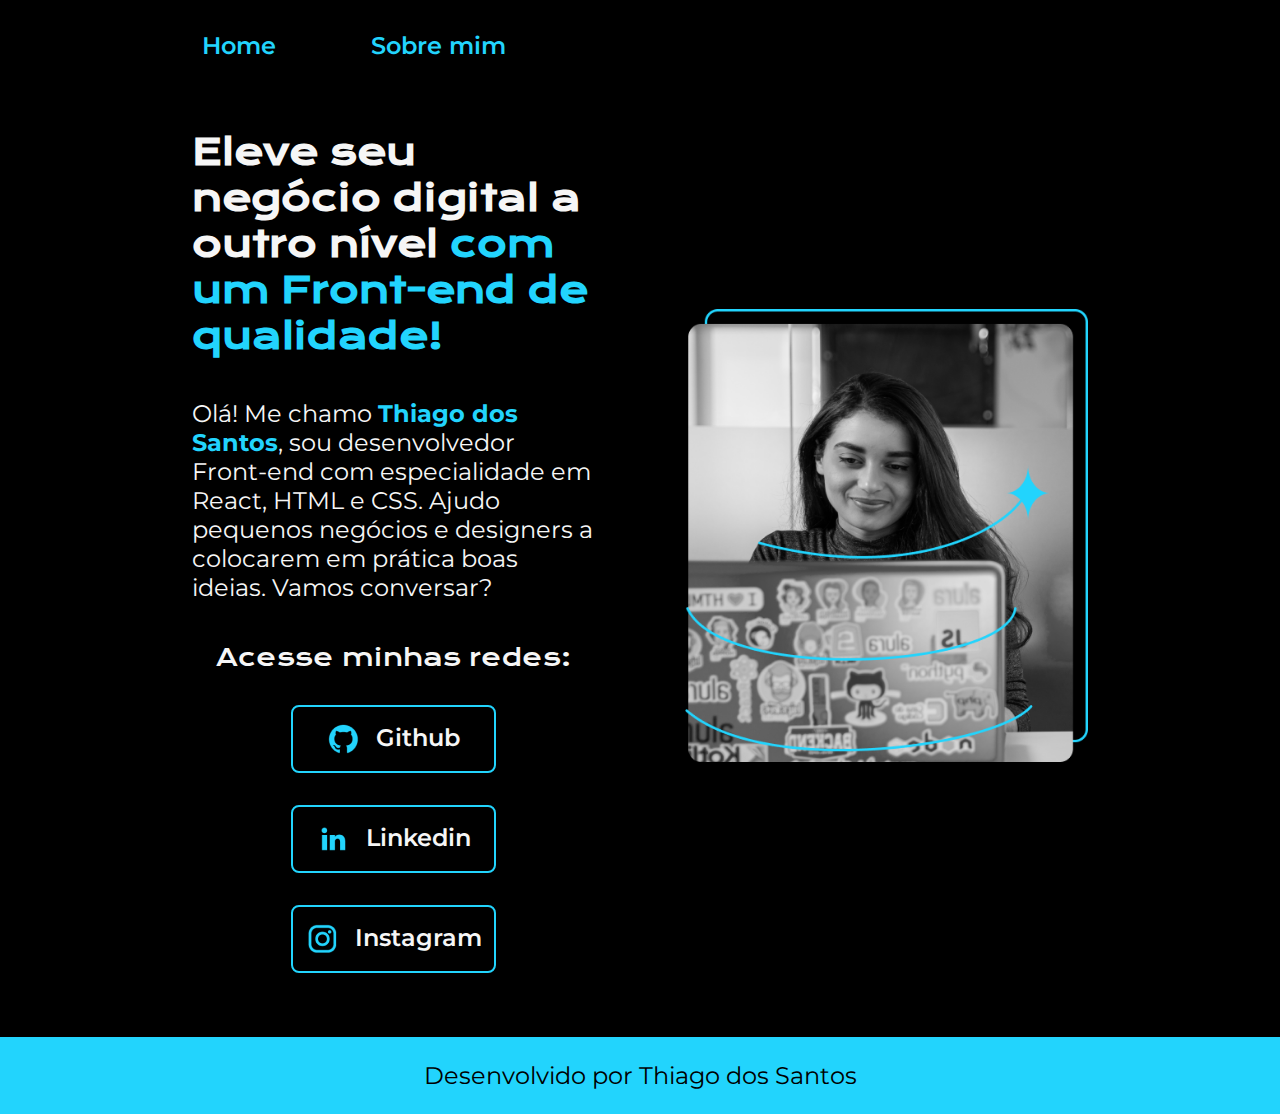
<file: Index.html>
<!DOCTYPE html>
<html lang="pt-br">
<head>
    <meta charset="UTF-8">
    <meta http-equiv="X-UA-Compatible" content="IE=edge">
    <meta name="viewport" content="width=device-width, initial-scale=1.0">
    <link rel="stylesheet" href="styles/style.css">
    <title>Portfólio</title>
</head>
<body>
    <header class="cabecalho">
        <nav class="cabecalho__menu">
            <a class="cabecalho__menu__link" href="Index.html">Home</a>
            <a class="cabecalho__menu__link" href="About.html">Sobre mim</a>
        </nav>
    </header>
    <main class="apresentacao">
        <section class="apresentacao__conteudo">
            <h1 class="apresentacao__conteudo__titulo">Eleve seu negócio digital a outro nível <strong class="titulo-destaque">com um Front-end de qualidade!</strong></h1>
            <p class="apresentacao__conteudo__texto">Olá! Me chamo <strong class="forte">Thiago dos Santos</strong>, sou desenvolvedor Front-end com especialidade em React, HTML e CSS. Ajudo pequenos negócios e designers a colocarem em prática boas ideias. Vamos conversar?</p>
            
            <div class="apresentacao__links">
                <h2 class="apresentacao__links__subtitulo">Acesse minhas redes:</h2>
                <a class="apresentacao__links__navegacao" href="https://github.com/OThiagoRodrigues"> 
                    <img src="assets/github.png" alt="icone github">
                    Github
                </a>
                <a class="apresentacao__links__navegacao" href="https://www.linkedin.com/in/thiago-dos-santos-2b1270214/"> 
                    <img src="assets/linkedin.png" alt="icone linkedin">
                    Linkedin
                </a>
                <a class="apresentacao__links__navegacao" href="https://www.instagram.com/thiagueirasantos/"> 
                    <img src="assets/instagram.png" alt="icone instagram">
                    Instagram
                </a>

            </div>

        </section>

        <img class="apresentacao__imagem" src="assets/Imagem.png" alt="Pessoa programando">
    </main>
    <footer class="rodape">
        <p>Desenvolvido por Thiago dos Santos</p>
    </footer>
    
</body>
</html>
</file>
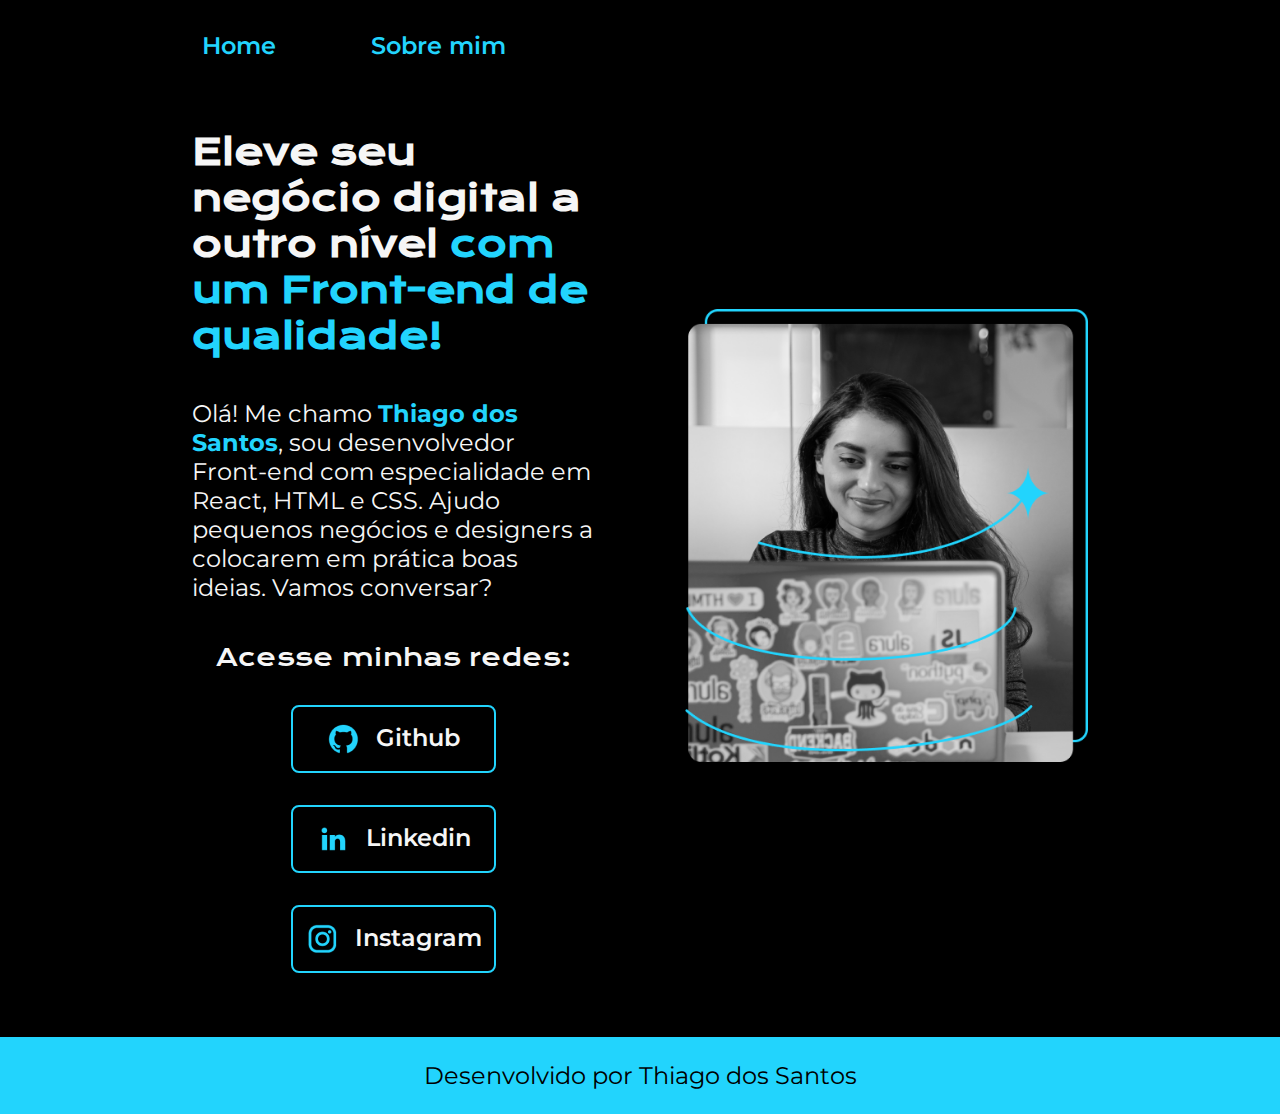
<file: index.html>
<!DOCTYPE html>
<html lang="pt-br">
<head>
    <meta charset="UTF-8">
    <meta http-equiv="X-UA-Compatible" content="IE=edge">
    <meta name="viewport" content="width=device-width, initial-scale=1.0">
    <link rel="stylesheet" href="styles/style.css">
    <title>Portfólio</title>
</head>
<body>
    <header class="cabecalho">
        <nav class="cabecalho__menu">
            <a class="cabecalho__menu__link" href="Index.html">Home</a>
            <a class="cabecalho__menu__link" href="About.html">Sobre mim</a>
        </nav>
    </header>
    <main class="apresentacao">
        <section class="apresentacao__conteudo">
            <h1 class="apresentacao__conteudo__titulo">Eleve seu negócio digital a outro nível <strong class="titulo-destaque">com um Front-end de qualidade!</strong></h1>
            <p class="apresentacao__conteudo__texto">Olá! Me chamo <strong class="forte">Thiago dos Santos</strong>, sou desenvolvedor Front-end com especialidade em React, HTML e CSS. Ajudo pequenos negócios e designers a colocarem em prática boas ideias. Vamos conversar?</p>
            
            <div class="apresentacao__links">
                <h2 class="apresentacao__links__subtitulo">Acesse minhas redes:</h2>
                <a class="apresentacao__links__navegacao" href="https://github.com/OThiagoRodrigues"> 
                    <img src="assets/github.png" alt="icone github">
                    Github
                </a>
                <a class="apresentacao__links__navegacao" href="https://www.linkedin.com/in/thiago-dos-santos-rodrigues-2b1270214/"> 
                    <img src="assets/linkedin.png" alt="icone linkedin">
                    Linkedin
                </a>
                <a class="apresentacao__links__navegacao" href="https://www.instagram.com/thiagueirasantos/"> 
                    <img src="assets/instagram.png" alt="icone instagram">
                    Instagram
                </a>

            </div>

        </section>

        <img class="apresentacao__imagem" src="assets/Imagem.png" alt="Pessoa programando">
    </main>
    <footer class="rodape">
        <p>Desenvolvido por Thiago dos Santos</p>
    </footer>
    
</body>
</html>
</file>
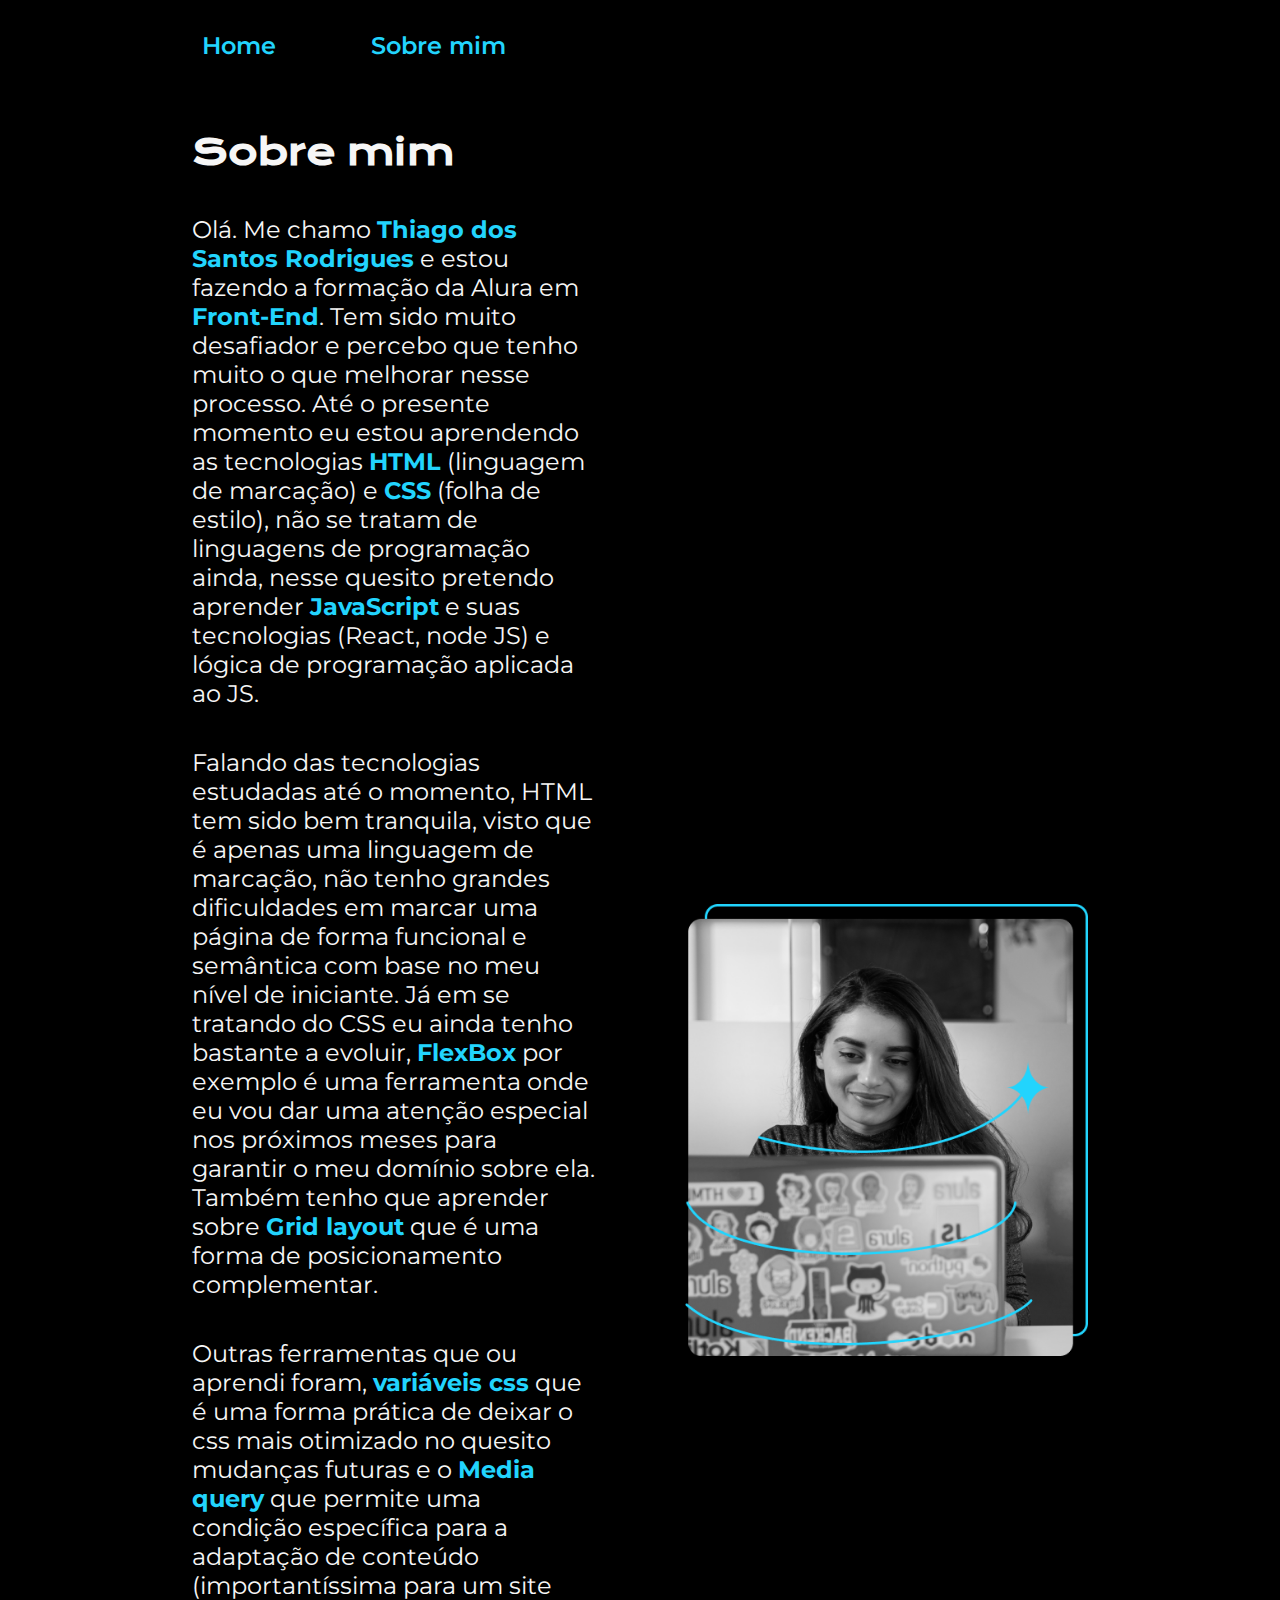
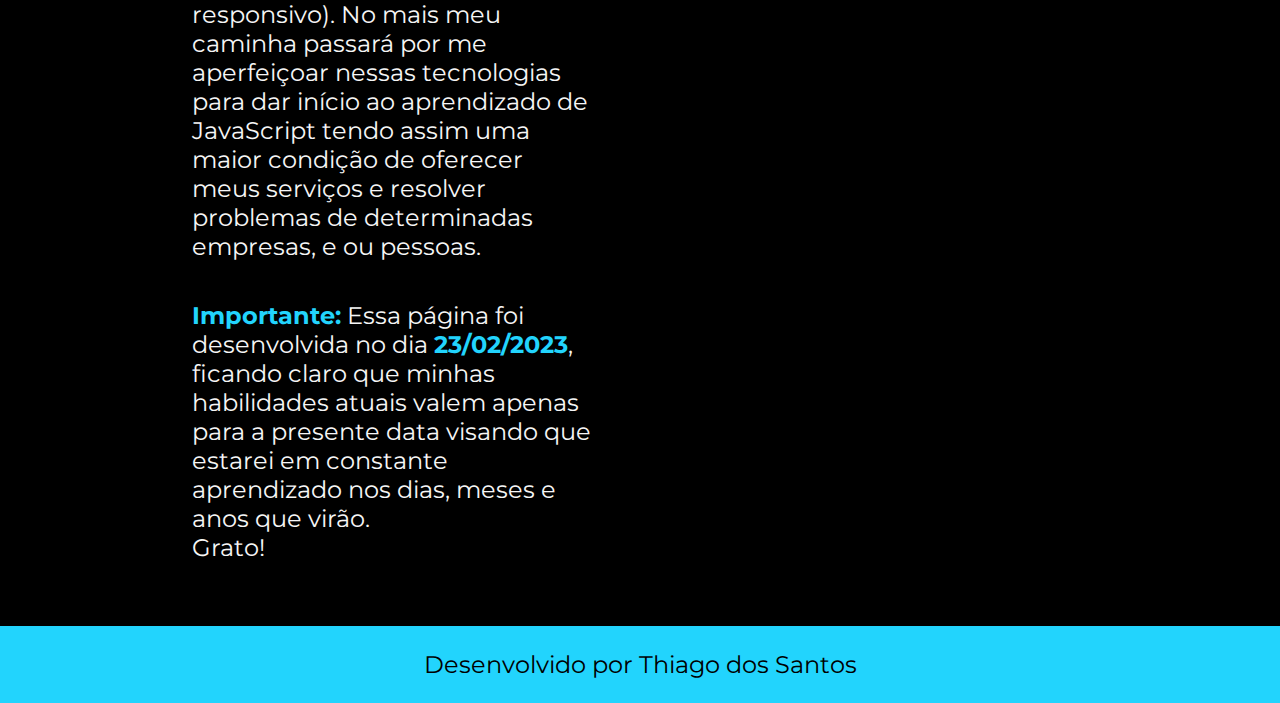
<file: About.html>
<!DOCTYPE html>
<html lang="pt-br">
<head>
    <meta charset="UTF-8">
    <meta http-equiv="X-UA-Compatible" content="IE=edge">
    <meta name="viewport" content="width=device-width, initial-scale=1.0">
    <link rel="stylesheet" href="styles/style.css">
    <title>Sobre mim</title>
</head>
<body>
    <header class="cabecalho">
        <nav class="cabecalho__menu">
            <a class="cabecalho__menu__link" href="Index.html">Home</a>
            <a class="cabecalho__menu__link" href="About.html">Sobre mim</a>
        </nav>
    </header>

    <main class="apresentacao">
        <section class="apresentacao__conteudo">
            <h1 class="apresentacao__conteudo__titulo">Sobre mim</h1>

            <p class="apresentacao__conteudo__texto">Olá. Me chamo <strong class="forte">Thiago dos Santos Rodrigues</strong> e estou fazendo a formação da Alura em <strong class="forte">Front-End</strong>. Tem sido muito desafiador e percebo que tenho muito o que melhorar
             nesse processo. Até o presente momento eu estou aprendendo as tecnologias <strong class="forte">HTML</strong> (linguagem de marcação) e <strong class="forte">CSS</strong> (folha de estilo), não se tratam de linguagens de programação ainda, nesse quesito pretendo aprender <strong class="forte">JavaScript</strong> e suas tecnologias (React, node JS) e lógica de programação aplicada ao JS.</p>

            <p class="apresentacao__conteudo__texto">Falando das tecnologias estudadas até o momento, HTML tem sido bem tranquila, visto que é apenas uma linguagem de marcação, não tenho grandes dificuldades em marcar uma página de forma funcional e semântica com base no meu nível de iniciante. Já em se tratando do CSS eu ainda tenho bastante a evoluir, <strong class="forte">FlexBox</strong> por exemplo é uma ferramenta onde eu vou dar uma atenção especial nos próximos meses para garantir o meu domínio sobre ela. Também tenho que aprender sobre <strong class="forte">Grid layout</strong> que é uma forma de posicionamento complementar. 
            </p>

            <p class="apresentacao__conteudo__texto">Outras ferramentas que ou aprendi foram, <strong class="forte">variáveis css</strong> que é uma forma prática de deixar o css mais otimizado no quesito mudanças futuras e o <strong class="forte">Media query</strong> que permite uma condição específica para a adaptação de conteúdo (importantíssima para um site responsivo). No mais meu caminha passará por me aperfeiçoar nessas tecnologias para dar início ao aprendizado de JavaScript tendo assim uma maior condição de oferecer meus serviços e resolver problemas de determinadas empresas, e ou pessoas.</p> 
            
            <p class="apresentacao__conteudo__texto"><strong class="forte">Importante:</strong> Essa página foi desenvolvida no dia <strong class="forte">23/02/2023</strong>, ficando claro que minhas habilidades atuais valem apenas para a presente data visando que estarei em constante aprendizado nos dias, meses e anos que virão.<br>Grato!</p>
        </section>

        <img class="apresentacao__imagem" src="assets/Imagem.png" alt="Pessoa programando">

    </main>

    <footer class="rodape">
        <p>Desenvolvido por Thiago dos Santos</p>
    </footer>

</body>
</html>
</file>
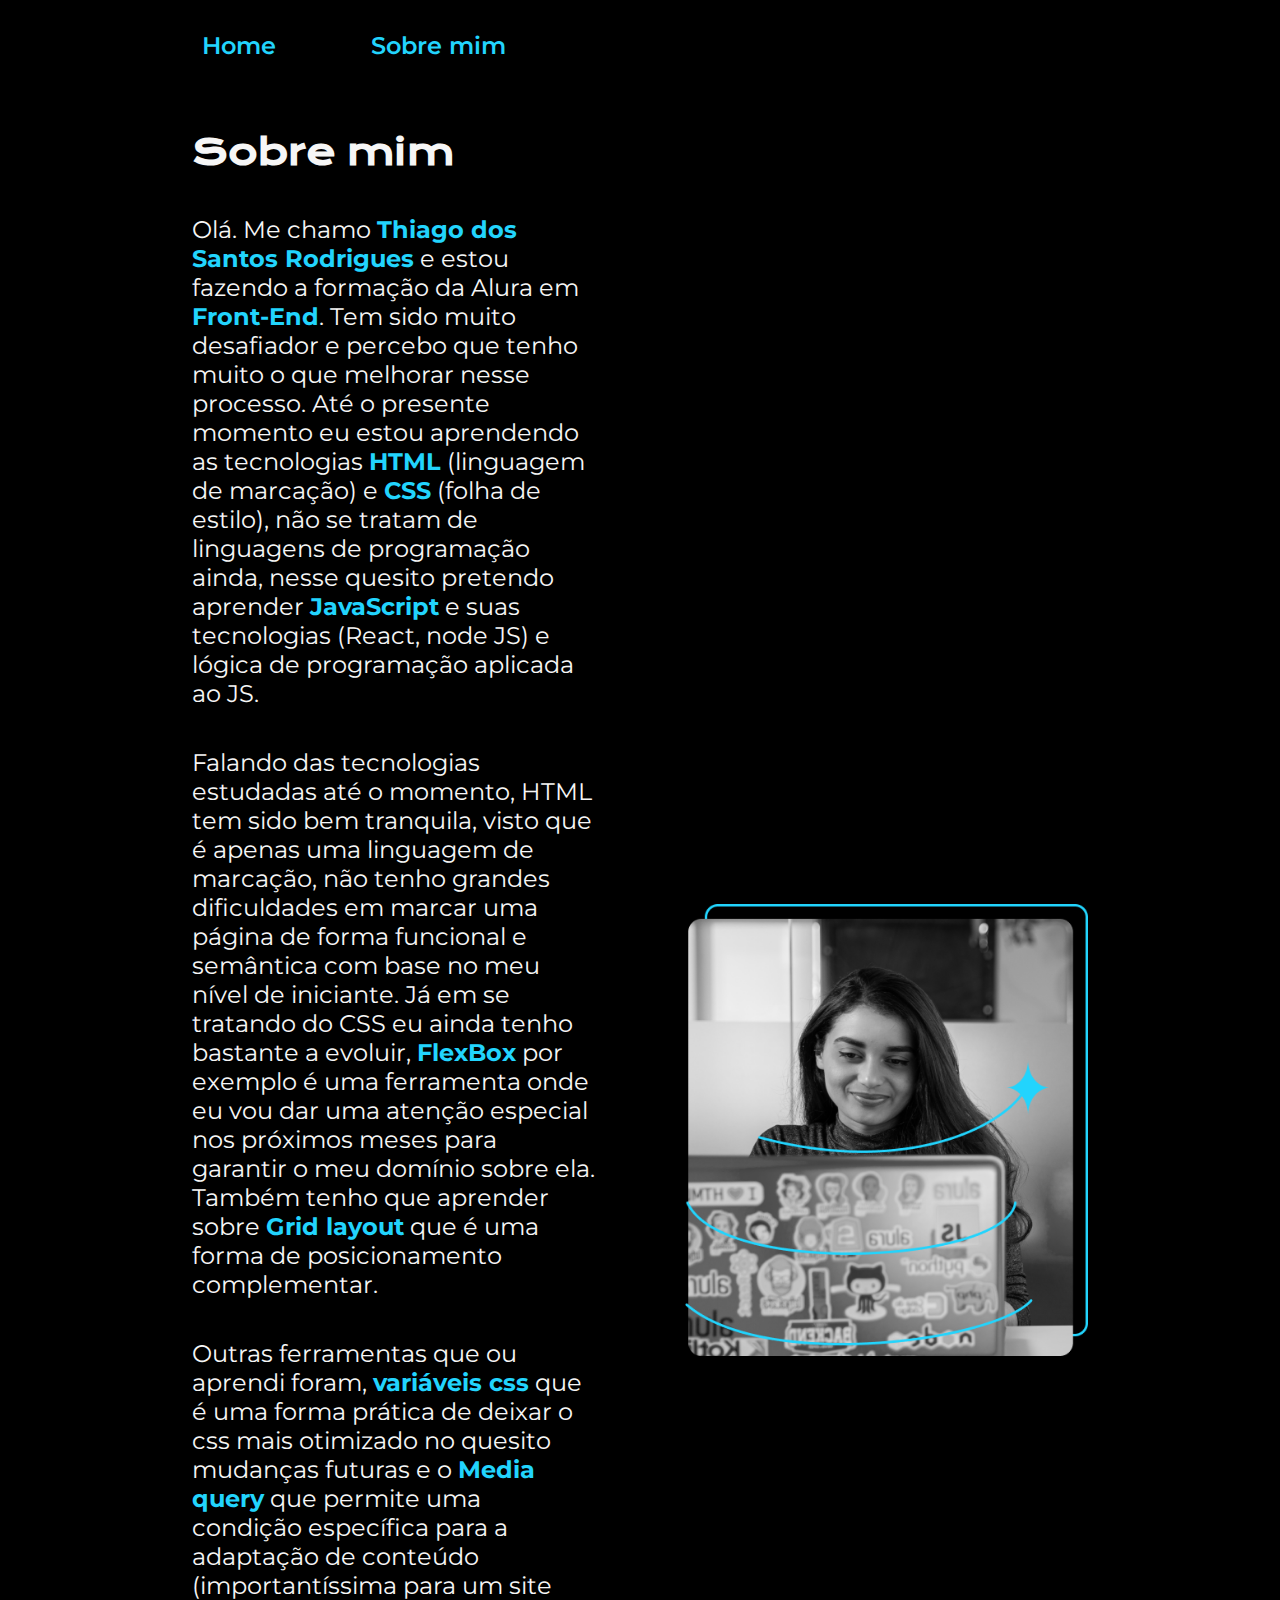
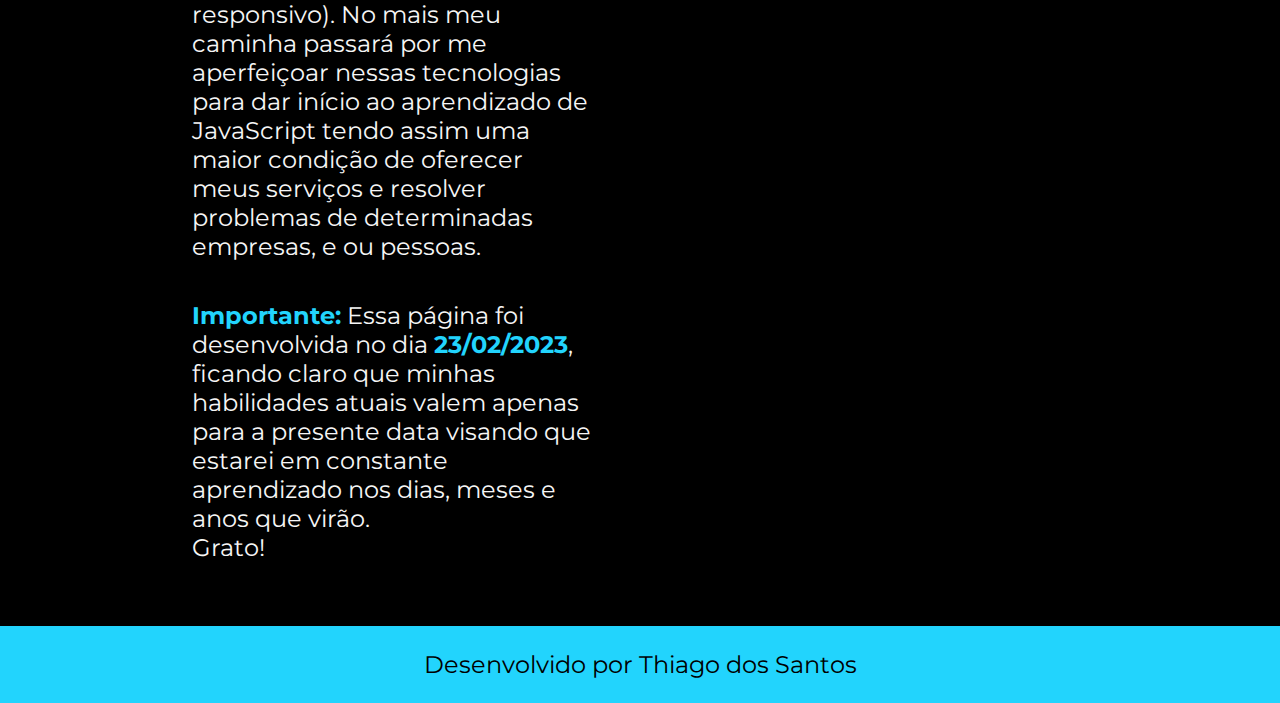
<file: about.html>
<!DOCTYPE html>
<html lang="pt-br">
<head>
    <meta charset="UTF-8">
    <meta http-equiv="X-UA-Compatible" content="IE=edge">
    <meta name="viewport" content="width=device-width, initial-scale=1.0">
    <link rel="stylesheet" href="styles/style.css">
    <title>Sobre mim</title>
</head>
<body>
    <header class="cabecalho">
        <nav class="cabecalho__menu">
            <a class="cabecalho__menu__link" href="Index.html">Home</a>
            <a class="cabecalho__menu__link" href="About.html">Sobre mim</a>
        </nav>
    </header>

    <main class="apresentacao">
        <section class="apresentacao__conteudo">
            <h1 class="apresentacao__conteudo__titulo">Sobre mim</h1>

            <p class="apresentacao__conteudo__texto">Olá. Me chamo <strong class="forte">Thiago dos Santos Rodrigues</strong> e estou fazendo a formação da Alura em <strong class="forte">Front-End</strong>. Tem sido muito desafiador e percebo que tenho muito o que melhorar
             nesse processo. Até o presente momento eu estou aprendendo as tecnologias <strong class="forte">HTML</strong> (linguagem de marcação) e <strong class="forte">CSS</strong> (folha de estilo), não se tratam de linguagens de programação ainda, nesse quesito pretendo aprender <strong class="forte">JavaScript</strong> e suas tecnologias (React, node JS) e lógica de programação aplicada ao JS.</p>

            <p class="apresentacao__conteudo__texto">Falando das tecnologias estudadas até o momento, HTML tem sido bem tranquila, visto que é apenas uma linguagem de marcação, não tenho grandes dificuldades em marcar uma página de forma funcional e semântica com base no meu nível de iniciante. Já em se tratando do CSS eu ainda tenho bastante a evoluir, <strong class="forte">FlexBox</strong> por exemplo é uma ferramenta onde eu vou dar uma atenção especial nos próximos meses para garantir o meu domínio sobre ela. Também tenho que aprender sobre <strong class="forte">Grid layout</strong> que é uma forma de posicionamento complementar. 
            </p>

            <p class="apresentacao__conteudo__texto">Outras ferramentas que ou aprendi foram, <strong class="forte">variáveis css</strong> que é uma forma prática de deixar o css mais otimizado no quesito mudanças futuras e o <strong class="forte">Media query</strong> que permite uma condição específica para a adaptação de conteúdo (importantíssima para um site responsivo). No mais meu caminha passará por me aperfeiçoar nessas tecnologias para dar início ao aprendizado de JavaScript tendo assim uma maior condição de oferecer meus serviços e resolver problemas de determinadas empresas, e ou pessoas.</p> 
            
            <p class="apresentacao__conteudo__texto"><strong class="forte">Importante:</strong> Essa página foi desenvolvida no dia <strong class="forte">23/02/2023</strong>, ficando claro que minhas habilidades atuais valem apenas para a presente data visando que estarei em constante aprendizado nos dias, meses e anos que virão.<br>Grato!</p>
        </section>

        <img class="apresentacao__imagem" src="assets/Imagem.png" alt="Pessoa programando">

    </main>

    <footer class="rodape">
        <p>Desenvolvido por Thiago dos Santos</p>
    </footer>

</body>
</html>
</file>
<file: styles/style.css>
@import url('https://fonts.googleapis.com/css2?family=Krona+One&family=Montserrat:wght@400;600&display=swap');

* {
    margin: 0;
    padding: 0;
}

:root {
    /* paleta que eu gostei primaria ##2C3639, secundaria #DCD7C9, terciaia #A27B5C, hover #3F4E4F*/
    --cor-primaria: #000000;
    --cor-secundaria: #f6f6f6;
    --cor-terciaria: #22D4FD;
    --cor-hover: #272727;

    --fonte-primaria: 'Krona One', sans-serif;
    --fonte-secundaria: 'Montserrat', sans-serif;
}

body {
    box-sizing: border-box;
    background-color: var(--cor-primaria);
    color: var(--cor-secundaria);
}

.cabecalho {
    padding: 2% 0% 0% 15%;
}

.cabecalho__menu {
    display: flex;
    gap: 80px;
}

.cabecalho__menu__link {
    border-left: var(--cor-primaria) solid 5px;
    padding: 5px;
    text-decoration: none;
    color: var(--cor-terciaria); 
    font-size: 1.5rem;
    font-weight: 600;
    font-family: var(--fonte-secundaria);
}

.cabecalho__menu__link:hover {
    border-left: var(--cor-terciaria) solid 5px;
    transition: 0.5s;
}

.titulo-destaque {
    color: var(--cor-terciaria);
}

.apresentacao {
    margin: 5% 15%;
    display: flex;
    align-items: center;
    justify-content: space-between;
    gap: 5%;
}

.apresentacao__conteudo {
    width: 45%;
    display: flex;
    flex-direction: column;
    gap: 40px;
}

.apresentacao__conteudo__titulo {
    font-size: 2.25rem;
    font-family: var(--fonte-primaria);
}

.apresentacao__conteudo__texto {
    font-size: 1.5rem;
    font-family: var(--fonte-secundaria);
}

.forte {
    color: var(--cor-terciaria);
}

.apresentacao__links {
    display: flex;
    flex-direction: column;
    justify-content: space-between;
    align-items: center;
    gap: 32px;
}

.apresentacao__links__subtitulo {
    font-family: var(--fonte-primaria);
    font-weight: 400;
    font-size: 1.5rem;
}

.apresentacao__links__navegacao {
    display: flex;
    justify-content: center;
    gap: 16px;
    border: 2px solid var(--cor-terciaria); 
    width: 50%;
    text-align: center;
    border-radius: 8px;
    font-size: 1.5rem;
    padding: 16px 0;
    text-decoration: none;
    color: var(--cor-secundaria);
    font-family: var(--fonte-secundaria);
    font-weight: 600;
}

.apresentacao__links__navegacao:hover {
    background-color: var(--cor-hover);
    color: var(--cor-terciaria);
    transition: 0.5s;
}

.apresentacao__imagem {
    width: 45%;
    margin-bottom: 30px;
}

.rodape {
    color: var(--cor-primaria);
    background-color: var(--cor-terciaria);
    font-size: 1.5rem;
    font-family: var(--fonte-secundaria);
    font-weight: 400;
    padding: 24px;
    text-align: center;
}

@media ( max-width: 1200px) {
    
    .cabecalho {
        padding: 10%;
        
    }

    .cabecalho__menu{
        justify-content: center;
        
    }

    .apresentacao {
        flex-direction: column-reverse;
        padding: 5%;
        margin: 0;
    }

    .apresentacao__conteudo {
        width: auto ;
    }
}
</file>
